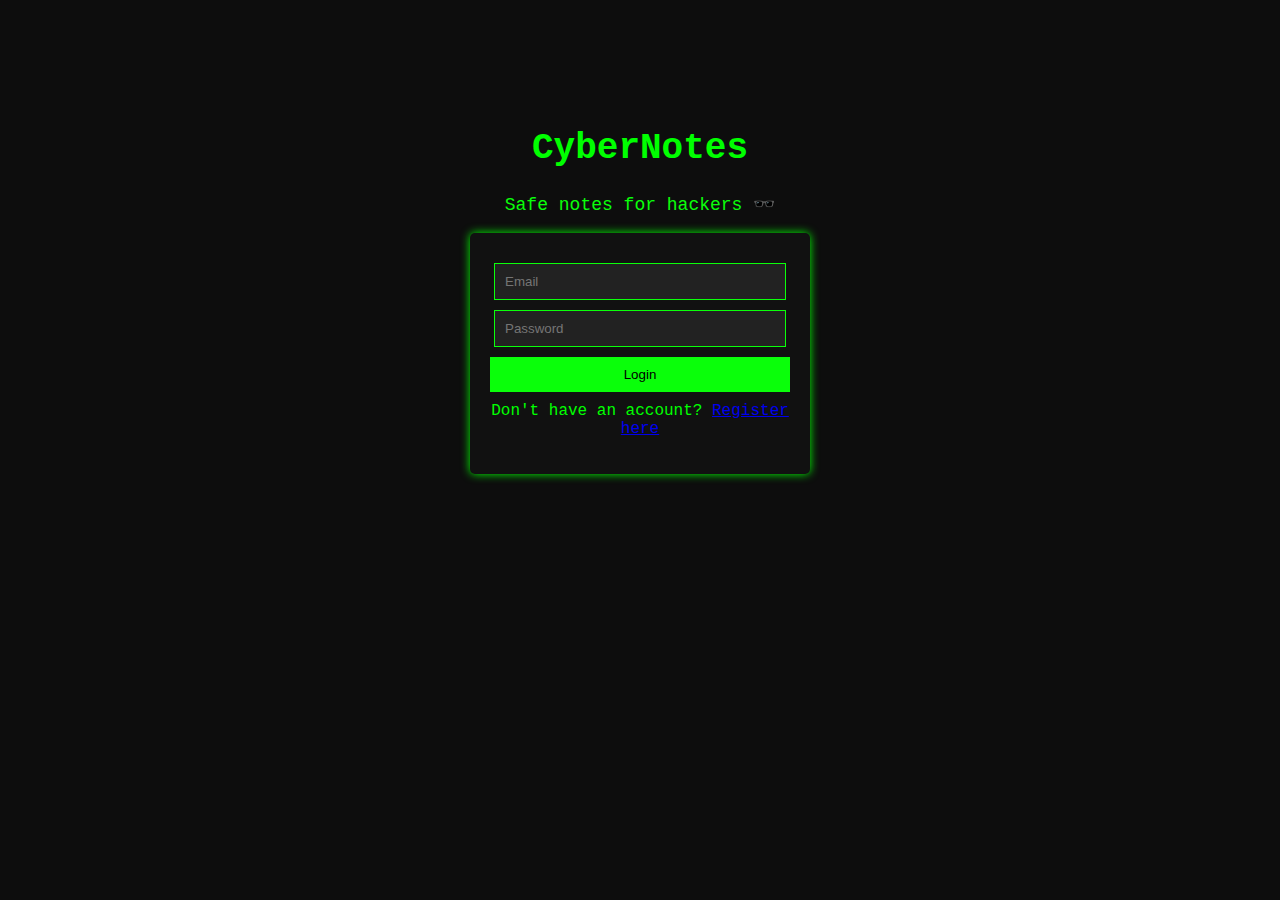
<file: frontend/index.html>
<!DOCTYPE html>
<html>
<head>
    <meta charset="UTF-8">
    <meta name="viewport" content="width=device-width, initial-scale=1.0">
    <title>CyberNotes - Login</title>
    <link rel="stylesheet" type="text/css" href="css/style.css">
</head>
<body>
    <div class="container">
        <h1>CyberNotes</h1>
        <p class="subtitle">Safe notes for hackers 🕶️</p>

        <div class="login-box">
            <input type="email" placeholder="Email" id="email">
            <input type="password" placeholder="Password" id="password">
            <button onclick="login()">Login</button>
            <p class="register">Don't have an account? <a href="#" onclick="register()">Register here</a></p>
        </div>

        <p id="message"></p>
    </div>

    <script src="js/auth.js"></script>
</body>
</html>
</file>
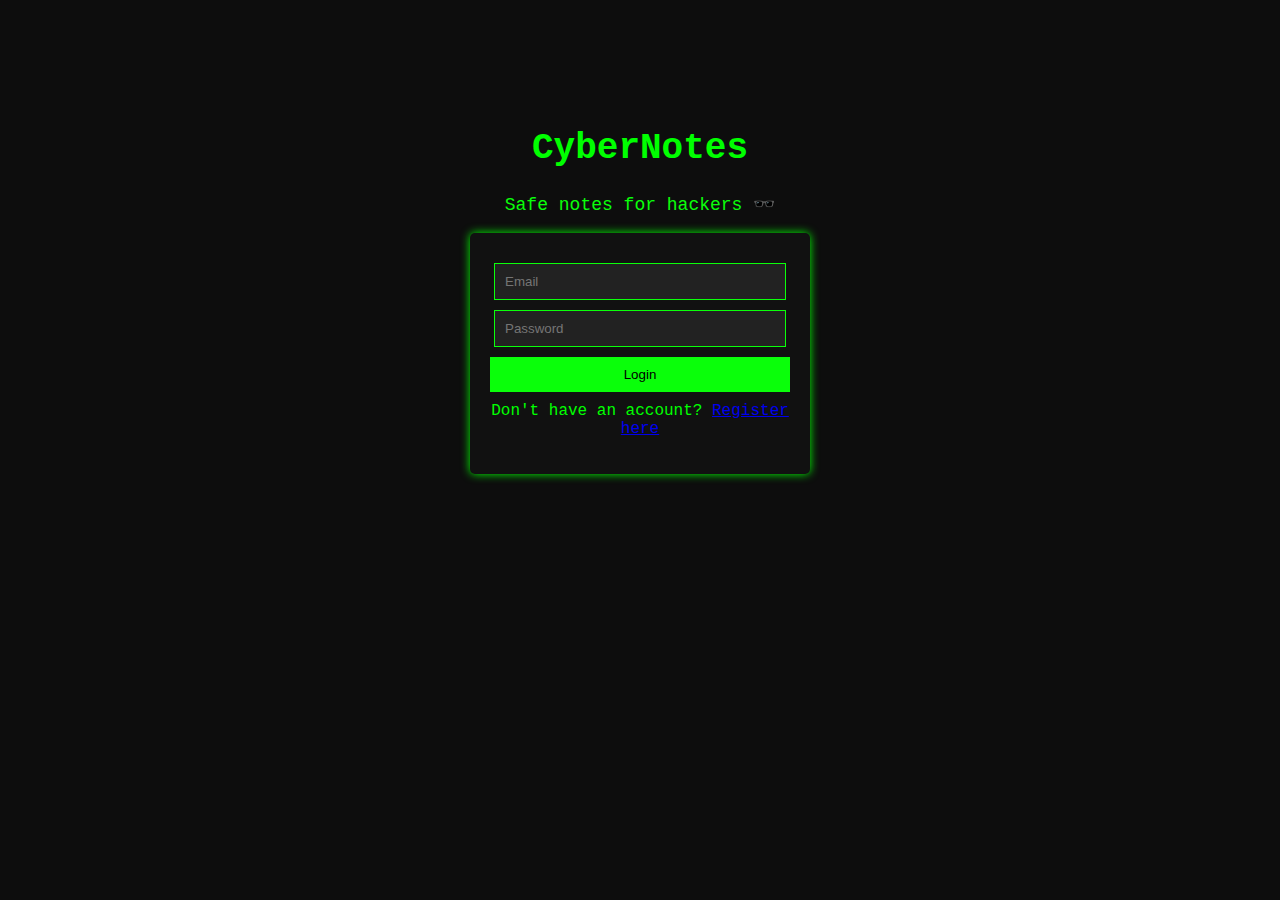
<file: frontend/dashboard.html>
<!DOCTYPE html>
<!DOCTYPE html>
<html lang="en">
<head>
    <meta charset="UTF-8">
    <meta name="viewport" content="width=device-width, initial-scale=1.0">
    <title>CyberNotes - Dashboard</title>
    <link rel="stylesheet" type="text/css" href="css/style.css">
</head>
<body>
    <div class="container">
        <h1>CyberNotes</h1>
        <button onclick="logout()">Logout</button>

        <textarea id="newNote" placeholder="Write your note here..."></textarea>
        <button onclick="saveNote()">Save note</button>

        <div id="notes"></div>
    </div>

    <script src="js/auth.js"></script>
    <script src="js/notes.js"></script>
</body>
</html>
</file>
<file: frontend/css/style.css>
body {
    background-color: #0d0d0d;
    color: #00ff00;
    font-family:'Courier New', Courier, monospace;
    text-align: center;
    margin: 0;
    padding: 0;
}

.container {
    margin-top: 10%;
}

h1 {
    font-size: 36px;
}

.subtitle {
    font-size: 18px;
    color: #0aff0a;
}

.login-box {
    background: #111;
    padding: 20px;
    border-radius: 5px;
    width: 300px;
    margin: auto;
    box-shadow: 0 0 10px #00ff00;
}

input {
    display: block;
    width: 90%;
    margin: 10px auto;
    padding: 10px;
    background: #222;
    color: #0aff0a;
    border: 1px solid #0aff0a;
}

button {
    background: #0aff0a;
    color: #000;
    padding: 10px;
    border: none;
    cursor: pointer;
    width: 100%;
}

button:hover {
    background: #00ff00;
}

.register {
    margin-top: 10px;
}
</file>
